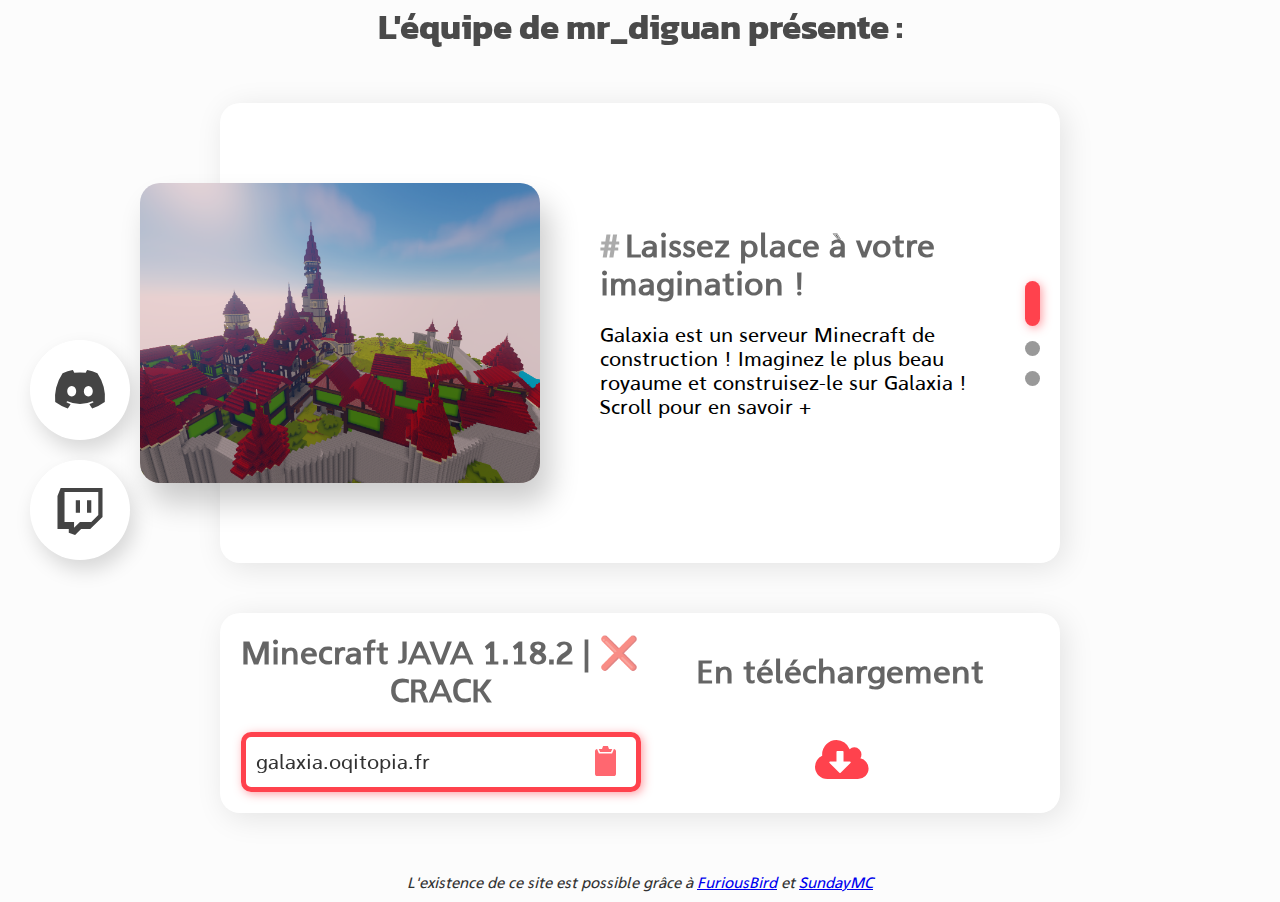
<file: index.html>
<html lang="fr">

<head>
    <title>Galaxia</title>
    <meta charset="utf-8">
    <meta name="viewport" content="width=device-width, initial-scale=1">
    <meta name="description" content="Site officiel du serveur Galaxia ! mr_diguan minecraft freebuild galaxia 1.18">
    <link rel="icon" href="/img/galaxia-image.png">

    <link rel="stylesheet" href="/icons/css/custom-font-embedded.css">
    <link rel="stylesheet" href="/css/style.css">

</head>

<body>
    <main>
        <h1 id="title_page">L'équipe de mr_diguan présente : </h1>
        <div class="carroussel gap">

            <ul class="content_list">
                <li class="active">
                    <div class="carroussel_content">
                        <div class="carroussel_image">
                           <img id="test-image" src="/img/frame1.png">
                        </div>
                        <div class="carroussel_text">
                            <h3 class="carroussel_title">Laissez place à votre imagination !</h3>
                            <p class="carroussel_description">Galaxia est un serveur Minecraft de construction ! Imaginez le plus beau royaume et construisez-le sur Galaxia ! Scroll pour en savoir +</p>
                        </div>
                    </div>
                </li>
                <li>
                    <div class="carroussel_content">
                        <div class="carroussel_image">
                            <img id="test-image" src="/img/frame2.png">
                        </div>
                        <div class="carroussel_text">
                            <h3 class="carroussel_title">Un serveur survie !</h3>
                            <p class="carroussel_description">Au delà de la construction, vous pouvez aussi faire une survie classique, recoltez un maximum de ressources pour être le plus équippé !</p>
                        </div>
                    </div>
                </li>
                <li>
                    <div class="carroussel_content">
                        <div class="carroussel_image">
                            <img id="test-image" src="/img/frame3.png">
                        </div>
                        <div class="carroussel_text">
                            <h3 class="carroussel_title">Un staff à l'écoute</h3>
                            <p class="carroussel_description">Le fondateur mr_diguan, l'adminsitrateur SundayMC, les modérateurs Fortgakil et BlueNexus, vous acceuillerons avec grand plaisir sur le grand serveur qu'est Galaxia !</p>
                        </div>
                    </div>
                </li>
            </ul>

            <div class="carroussel_pagination">
                <div class="pagination_dot active"></div>
                <div class="pagination_dot"></div>
                <div class="pagination_dot"></div>
            </div>
        </div>

        <div class="downloads gap">
            <!-- The text field -->
            <table CELLSPACING=0>
                <thead>
                    <th>
                        <h3>Minecraft JAVA 1.18.2 | ❌ CRACK</h3>
                    </th>
                    <th>
                        <h3>En téléchargement</h3>
                    </th>
                </thead>
                <tbody>
                    <tr>
                        <td id="online_link">
                            <ul id="online_link_button" onclick="copyip_button()">
                                <li id="ip">galaxia.oqitopia.fr</li>
                                <li class="copy_icon"><i class="icon-clipboard"></i></li>
                            </ul>
                        </td>
                        <td id="dl_link" onclick="download_soon()">
                            <a href="#"><i class="icon-download-cloud"></i></a>
                        </td>
                    </tr>
                </tbody>
            </table>

        </div>



    </main>
    <footer class="gap">
        <h5 id="powered_by">L'existence de ce site est possible grâce à <a href="https://github.com/FuriousBird" target="_blank">FuriousBird</a> et <a href="https://github.com/SundayMC" target="_blank">SundayMC</a></h5>
    </footer>
    <ul class="icon_wrapper">
        <a href="https://discord.com/invite/grvjTnpmJQ" target="__blank">
            <li class="icon discord">
                <span class="tooltip">Discord</span>
                <span><i class="icon-discord-svgrepo-com"></i></span>
            </li>
        </a>
        <a href="https://twitch.tv/mr_diguan" target="__blank">
            <li class="icon twitch">
                <span class="tooltip">Twitch</span>
                <span><i class="icon-twitch-svgrepo-com"></i></span>
            </li>
        </a>

    </ul>
    <script>

        function setup_roux(el) {
            let el_lst = Array.from(el.getElementsByClassName("pagination_dot"))
            el_lst.forEach((item) => {
                let idx = Array.from(item.parentNode.children).indexOf(item);
                item.addEventListener("click", (e) => {
                    let list_elems = Array.from(el.getElementsByClassName("content_list")[0].children);
                    list_elems.forEach((elem) => {
                        elem.className = ""
                    })
                    list_elems[idx].className = "active"
                    el_lst.forEach((elem) => {
                        elem.className = "pagination_dot"
                    })
                    e.target.className = "pagination_dot active"
                })
            })

            let delay = 0
            let pag_list = el.getElementsByClassName("pagination_dot");
            let dot_ul = el.getElementsByClassName("carroussel_pagination")[0]
            let active_dot = dot_ul.getElementsByClassName("active")[0];
            let idx = Array.from(dot_ul.children).indexOf(active_dot);

            function handleWheel(e) {
                let action = true
                let deltaScroll = e.detail || e.deltaY;
                if (Date.now() - delay < 300) {
                    action = false
                }
                if (action) {

                    delay = Date.now()
                    let active_dot = dot_ul.getElementsByClassName("active")[0];
                    idx = Array.from(dot_ul.children).indexOf(active_dot);
                    if (deltaScroll > 0) {
                        idx += 1
                    } else if (deltaScroll < 0) {
                        idx -= 1
                    };
                    idx = Math.max(0, Math.min(idx, pag_list.length - 1))
                    console.log(e)
                    let list_elems = Array.from(el.getElementsByClassName("content_list")[0].children);
                    list_elems.forEach((elem) => {
                        elem.className = ""
                    })
                    list_elems[idx].className = "active"
                    el_lst.forEach((elem) => {
                        elem.className = "pagination_dot"
                    })
                    dot_ul.children[idx].className = "pagination_dot active"
                }

            }

            // For Chrome
            el.addEventListener('mousewheel', (e) => {
                let deltaScroll = e.detail || e.deltaY;
                if (!(deltaScroll > 0 && pag_list.length - 1 == idx && idx > 0) && !(deltaScroll < 0 && idx == 0)) {
                    e.preventDefault()
                }
                if (Math.abs(deltaScroll) > 3) {
                    handleWheel(e)
                }

            }, { passive: false });

            // For Firefox
            el.addEventListener('DOMMouseScroll', (e) => {
                let deltaScroll = e.detail || e.deltaY;
                if (!(deltaScroll > 0 && pag_list.length - 1 == idx && idx > 0) && !(deltaScroll < 0 && idx == 0)) {
                    e.preventDefault()
                }
                handleWheel(e)
            }, { passive: false });
        }

        let roux_sels = document.querySelectorAll("div.carroussel");
        roux_sels.forEach((el) => {
            setup_roux(el)
        })

        function copyip_button() {
            /* Get the text field */
            var copyText = document.getElementById("ip");
            var link_btn = document.getElementById("online_link_button");
            link_btn.className = "clicked"

            /* Copy the text inside the text field */
            alert("Pour être garantis de n'avoir aucune sanction, il est très fortement conseillé de rejoindre le serveur discord et de follow mr_diguan grâce aux bouttons présent à gauche ! Cliquez sur OK pour copier le texte.");
            navigator.clipboard.writeText(copyText.textContent);


        }
        
        function download_soon() {
            alert("La saison 1 de Galaxia n'est pas terminée, un peu de patience !");
        }

    </script>
</body>

</html>
</file>
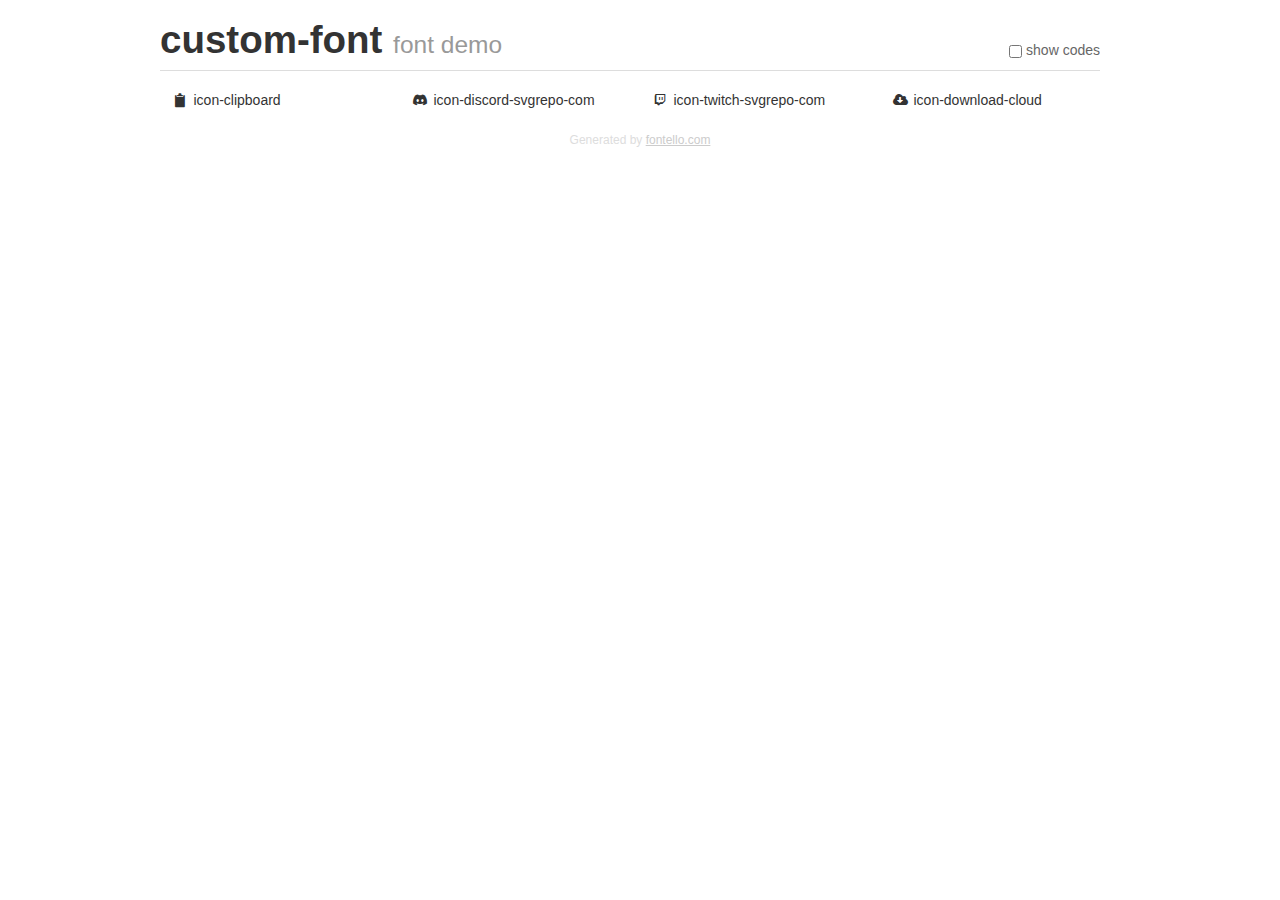
<file: icons/demo.html>
<!DOCTYPE html>
<html>
  <head>
  <!--[if lt IE 9]><script language="javascript" type="text/javascript" src="//html5shim.googlecode.com/svn/trunk/html5.js"></script><![endif]-->
  <meta charset="UTF-8">
  <style>
    html {
      font-size: 100%;
      -webkit-text-size-adjust: 100%;
      -ms-text-size-adjust: 100%;
    }
    a:focus {
      outline: thin dotted #333;
      outline: 5px auto -webkit-focus-ring-color;
      outline-offset: -2px;
    }
    a:hover,
    a:active {
      outline: 0;
    }
    input {
      margin: 0;
      font-size: 100%;
      vertical-align: middle;
      *overflow: visible;
      line-height: normal;
    }
    input::-moz-focus-inner {
      padding: 0;
      border: 0;
    }
    body {
      margin: 0;
      font-family: "Helvetica Neue", Helvetica, Arial, sans-serif;
      font-size: 14px;
      line-height: 20px;
      color: #333;
      background-color: #fff;
    }
    a {
      color: #08c;
      text-decoration: none;
    }
    a:hover {
      color: #005580;
      text-decoration: underline;
    }
    .row {
      margin-left: -20px;
      *zoom: 1;
    }
    .row:before,
    .row:after {
      display: table;
      content: "";
      line-height: 0;
    }
    .row:after {
      clear: both;
    }
    .span3 {
      float: left;
      min-height: 1px;
      margin-left: 20px;
      width: 220px;
    }
    .container {
      width: 940px;
      margin-right: auto;
      margin-left: auto;
      *zoom: 1;
    }
    .container:before,
    .container:after {
      display: table;
      content: "";
      line-height: 0;
    }
    .container:after {
      clear: both;
    }
    small {
      font-size: 85%;
    }
    h1 {
      margin: 10px 0;
      font-family: inherit;
      font-weight: bold;
      line-height: 20px;
      color: inherit;
      text-rendering: optimizelegibility;
      line-height: 40px;
      font-size: 38.5px;
    }
    h1 small {
      font-weight: normal;
      line-height: 1;
      color: #999;
      font-size: 24.5px;
    }

    body {
      margin-top: 90px;
    }
    .header {
      position: fixed;
      top: 0;
      left: 50%;
      margin-left: -480px;
      background-color: #fff;
      border-bottom: 1px solid #ddd;
      padding-top: 10px;
      z-index: 10;
    }
    .footer {
      color: #ddd;
      font-size: 12px;
      text-align: center;
      margin-top: 20px;
    }
    .footer a {
      color: #ccc;
      text-decoration: underline;
    }
    .the-icons {
      font-size: 14px;
      line-height: 24px;
    }
    .switch {
      position: absolute;
      right: 0;
      bottom: 10px;
      color: #666;
    }
    .switch input {
      margin-right: 0.3em;
    }
    .codesOn .i-name {
      display: none;
    }
    .codesOn .i-code {
      display: inline;
    }
    .i-code {
      display: none;
    }
    @font-face {
      font-family: 'custom-font';
      src: url('./font/custom-font.eot?54191708');
      src: url('./font/custom-font.eot?54191708#iefix') format('embedded-opentype'),
           url('./font/custom-font.woff?54191708') format('woff'),
           url('./font/custom-font.ttf?54191708') format('truetype'),
           url('./font/custom-font.svg?54191708#custom-font') format('svg');
      font-weight: normal;
      font-style: normal;
    }
    .demo-icon {
      font-family: "custom-font";
      font-style: normal;
      font-weight: normal;
      speak: never;
     
      display: inline-block;
      text-decoration: inherit;
      width: 1em;
      margin-right: .2em;
      text-align: center;
      /* opacity: .8; */
     
      /* For safety - reset parent styles, that can break glyph codes*/
      font-variant: normal;
      text-transform: none;
     
      /* fix buttons height, for twitter bootstrap */
      line-height: 1em;
     
      /* Animation center compensation - margins should be symmetric */
      /* remove if not needed */
      margin-left: .2em;
     
      /* You can be more comfortable with increased icons size */
      /* font-size: 120%; */
     
      /* Font smoothing. That was taken from TWBS */
      -webkit-font-smoothing: antialiased;
      -moz-osx-font-smoothing: grayscale;
     
      /* Uncomment for 3D effect */
      /* text-shadow: 1px 1px 1px rgba(127, 127, 127, 0.3); */
    }
    </style>
    <link rel="stylesheet" href="css/animation.css"><!--[if IE 7]><link rel="stylesheet" href="css/" + font.fontname + "-ie7.css"><![endif]-->
    <script>
      function toggleCodes(on) {
        var obj = document.getElementById('icons');
      
        if (on) {
          obj.className += ' codesOn';
        } else {
          obj.className = obj.className.replace(' codesOn', '');
        }
      }
    </script>
  </head>
  <body>
    <div class="container header">
      <h1>custom-font <small>font demo</small></h1>
      <label class="switch">
        <input type="checkbox" onclick="toggleCodes(this.checked)">show codes
      </label>
    </div>
    <div class="container" id="icons">
      <div class="row">
        <div class="span3" title="Code: 0xe800">
          <i class="demo-icon icon-clipboard">&#xe800;</i> <span class="i-name">icon-clipboard</span><span class="i-code">0xe800</span>
        </div>
        <div class="span3" title="Code: 0xe801">
          <i class="demo-icon icon-discord-svgrepo-com">&#xe801;</i> <span class="i-name">icon-discord-svgrepo-com</span><span class="i-code">0xe801</span>
        </div>
        <div class="span3" title="Code: 0xe802">
          <i class="demo-icon icon-twitch-svgrepo-com">&#xe802;</i> <span class="i-name">icon-twitch-svgrepo-com</span><span class="i-code">0xe802</span>
        </div>
        <div class="span3" title="Code: 0xf0ed">
          <i class="demo-icon icon-download-cloud">&#xf0ed;</i> <span class="i-name">icon-download-cloud</span><span class="i-code">0xf0ed</span>
        </div>
      </div>
    </div>
    <div class="container footer">Generated by <a href="https://fontello.com">fontello.com</a></div>
  </body>
</html>
</file>
<file: icons/css/custom-font-embedded.css>
@font-face {
  font-family: 'custom-font';
  src: url('../font/custom-font.eot?58596498');
  src: url('../font/custom-font.eot?58596498#iefix') format('embedded-opentype'),
       url('../font/custom-font.svg?58596498#custom-font') format('svg');
  font-weight: normal;
  font-style: normal;
}
@font-face {
  font-family: 'custom-font';
  src: url('[data-uri]') format('woff'),
       url('[data-uri]') format('truetype');
}
/* Chrome hack: SVG is rendered more smooth in Windozze. 100% magic, uncomment if you need it. */
/* Note, that will break hinting! In other OS-es font will be not as sharp as it could be */
/*
@media screen and (-webkit-min-device-pixel-ratio:0) {
  @font-face {
    font-family: 'custom-font';
    src: url('../font/custom-font.svg?58596498#custom-font') format('svg');
  }
}
*/

[class^="icon-"]:before, [class*=" icon-"]:before {
  font-family: "custom-font";
  font-style: normal;
  font-weight: normal;
  speak: never;

  display: inline-block;
  text-decoration: inherit;
  width: 1em;
  margin-right: .2em;
  text-align: center;
  /* opacity: .8; */

  /* For safety - reset parent styles, that can break glyph codes*/
  font-variant: normal;
  text-transform: none;

  /* fix buttons height, for twitter bootstrap */
  line-height: 1em;

  /* Animation center compensation - margins should be symmetric */
  /* remove if not needed */
  margin-left: .2em;

  /* you can be more comfortable with increased icons size */
  /* font-size: 120%; */
  
  /* Font smoothing. That was taken from TWBS */
  -webkit-font-smoothing: antialiased;
  -moz-osx-font-smoothing: grayscale;

  /* Uncomment for 3D effect */
  /* text-shadow: 1px 1px 1px rgba(127, 127, 127, 0.3); */
}

.icon-clipboard:before { content: '\e800'; } /* '' */
.icon-discord-svgrepo-com:before { content: '\e801'; } /* '' */
.icon-twitch-svgrepo-com:before { content: '\e802'; } /* '' */
.icon-download-cloud:before { content: '\f0ed'; } /* '' */
</file>
<file: css/style.css>
@import url('https://fonts.googleapis.com/css2?family=Kanit:wght@700&family=Raleway:wght@500&display=swap');
@import url("https://fonts.googleapis.com/css2?family=Poppins&display=swap");

@font-face {
  font-family: "Agane";
  src: url("/fonts/Agane_normal.ttf");
}

@font-face {
  font-family: "Agane-bold";
  src: url("/fonts/Agane_title.ttf");
}

@font-face {
  font-family: "Agane-light";
  src: url("/fonts/Agane_light.ttf");
}


body,
html {
  padding: 0px;
  margin: 0px;
  min-height: 100vh;
}

*:focus,
*:active {
  outline: none !important;
  -webkit-tap-highlight-color: transparent;
}

body {
  display: flex;
  flex-flow: column;
  min-height: 100vh;
  background-color: hsl(0, 0%, 99%);
}

main {
  flex-grow: 1;
  width: 80%;
  position: relative;
  left: 50%;
  transform: translate(-50%);
  overflow: visible;
  padding-left: 20px;
  padding-right: 20px;
}

div.carroussel {
  position: relative;
  align-items: center;
  background-color: white;
  box-shadow: 5px 5px 30px rgba(0, 0, 0, 0.1);
  border-radius: 20px;
  padding: 20px;
  padding-top: 30px;
  padding-bottom: 30px;
  max-width: 800px;
  min-height: 400px;
  display: flex;
  flex-flow: row;
  left: 50%;
  transform: translate(-50%);

}

div.carroussel .content_list {
  padding: 0px;
  margin: 0px;
}

div.carroussel .content_list li {
  display: none;
}

div.carroussel .content_list li.active {
  display: block;
}

div.carroussel .carroussel_content {
  display: flex;
  flex-flow: row;
  flex-grow: 1;
}

div.carroussel .carroussel_content .carroussel_text {
  display: flex;
  flex-flow: column;
  overflow-wrap: normal;
  flex-grow: 1;
  flex-basis: 100%;
  transform: translate(-40px);
}

div.carroussel .carroussel_content .carroussel_image {
  width: 400px;
  height: 300px;
  background-color: hsl(357, 100%, 95%);
  box-shadow: 10px 20px 30px rgba(0, 0, 0, 0.2);
  border-radius: 20px;
  overflow: hidden;
  flex-shrink: 0;
  user-select: none;
  pointer-events: none;
  transform: translate(-100px);
}

div.carroussel .carroussel_content .carroussel_image img {
  object-fit: cover;
  object-position: center;
  mix-blend-mode: multiply;
  width: 100%;
  height: 100%;
}

div.carroussel .carroussel_pagination {
  float: right;
  margin-left: auto;
}

div.carroussel .carroussel_pagination .pagination_dot {
  --pagination-dot-size: 15px;
  width: var(--pagination-dot-size);
  height: var(--pagination-dot-size);
  margin-top: var(--pagination-dot-size);
  margin-bottom: var(--pagination-dot-size);
  background-color: hsl(10, 0%, 60%);
  border-radius: calc(var(--pagination-dot-size)/2);
  transition: height 0.2s;
}

div.carroussel .carroussel_pagination .pagination_dot.active {
  background-color: #ff424d;
  box-shadow: 2px 2px 10px rgba(255, 66, 77, 0.5);
  height: calc(3*var(--pagination-dot-size));
}

div.carroussel_text {
  display: flex;
  flex-flow: column;
  justify-content: center;
}

div.carroussel_text .carroussel_title {
  margin: 0px;
  font-family: 'Agane', sans-serif;
  font-weight: bold;
  font-size: 2em;
  opacity: 0.6;
}

div.carroussel_text .carroussel_title::before {
  content: "#";
  padding-right: 5px;
  opacity: 0.55;

}

div.carroussel_text .carroussel_description {
  font-family: 'Agane', sans-serif;
  font-weight: normal;
  font-size: 20px;
}


div.downloads {
  position: relative;
  max-width: 800px;
  padding: 20px;
  border-radius: 20px;
  background-color: white;
  box-shadow: 5px 5px 30px rgba(0, 0, 0, 0.1);
  left: 50%;
  transform: translate(-50%);
}

div.downloads table {
  table-layout: fixed;
  width: 100%;
}

div.downloads h3 {
  margin: 0px;
  font-family: 'Agane', sans-serif;
  font-weight: bold;
  font-size: 2em;
  opacity: 0.6;
  margin-bottom: 20px;
}

div.downloads #online_link {
  display: inline-flex;
  gap: 10px;
  width: 100%
}

#online_link>ul {
  margin: 0;
  padding: 10px;
  font-size: 20px;
  flex-grow: 1;
  display: inline-flex;
  border: #ff424d 5px solid;
  cursor: pointer;
  box-shadow: 2px 2px 10px rgba(255, 66, 77, 0.5);
  border-radius: 10px;
  list-style: none;
  align-items: center;
}

#online_link>ul.clicked {
  border: #5865f2 5px solid;
  box-shadow: 2px 2px 10px rgba(88, 101, 242, 0.5);
  border-radius: 10px;
  list-style: none;
  align-items: center;
  transition: border 0.2s;
}

#online_link>ul li {
  display: inline;
  flex-grow: 1;
  color: #000;
  opacity: 0.8;
  font-family: "Agane", sans-serif;
}

@keyframes icon-hop {
  from {
    transform: scale(1);
  }

  to {
    transform: rotate(15deg) scale(2);
  }
}

#online_link>ul .copy_icon {
  float: right;
  font-size: 30px;
  flex-grow: 0;
  color: #ff424d;
}

#online_link>ul.clicked .copy_icon {
  animation-name: icon-hop;
  animation-duration: 0.1s;
  animation-direction: alternate;
  animation-fill-mode: both;
  animation-iteration-count: 2;
  transform-origin: center;
  float: right;
  font-size: 30px;
  flex-grow: 0;
  color: #5865f2;
  opacity: 1;
}

#online_link .copy {
  width: 50px;
  height: 50px;
  background-color: whitesmoke;
}


#dl_link {
  text-align: center;
  flex-grow: 0;
  flex-shrink: 0;

}

#dl_link .icon-download-cloud {
  transform-origin: center;
  position: fixed;
  transform: translate(-50%, -50%);
  font-size: 50px;
  color: #ff424d;
}

#dl_link .icon-download-cloud:hover {
  transform: translate(-50%, -50%) scale(1.2) rotate(-15deg);
}

.gap {
  margin-top: 50px;
}

/* LINKS AND FOOTER */

.icon_wrapper {
  position: fixed;
  background-color: transparent;
  margin: 0px;
  padding: 20px;
  display: flex;
  flex-flow: column;
  list-style: none;
  left: 0;
  top: 50%;
  transform: translate(0, -50%);
}

.icon_wrapper .icon {
  position: relative;
  background: #ffffff;
  color: #444;
  border-radius: 50%;
  padding: 30px;
  margin: 10px;
  width: 40px;
  height: 40px;
  font-size: 18px;
  display: flex;
  justify-content: center;
  align-items: center;
  flex-direction: column;
  box-shadow: 5px 10px 20px rgba(0, 0, 0, 0.15);
  cursor: pointer;
  transition: all 0.2s cubic-bezier(0.68, -0.55, 0.265, 1.55);
}

.icon_wrapper .tooltip {
  position: absolute;
  top: 0;
  font-size: 14px;
  background: #ffffff;
  color: #ffffff;
  padding: 5px 8px;
  border-radius: 5px;
  box-shadow: 0 10px 10px rgba(0, 0, 0, 0.1);
  opacity: 0;
  pointer-events: none;
  transition: all 0.3s cubic-bezier(0.68, -0.55, 0.265, 1.55);
}

.icon_wrapper .tooltip::before {
  position: absolute;
  content: "";
  height: 8px;
  width: 8px;
  background: #ffffff;
  bottom: -3px;
  left: 50%;
  transform: translate(-50%) rotate(45deg);
  transition: all 0.3s cubic-bezier(0.68, -0.55, 0.265, 1.55);
}

.icon_wrapper .icon:hover .tooltip {
  top: -45px;
  opacity: 1;
  visibility: visible;
  pointer-events: auto;
}

.icon_wrapper .icon:hover span,
.icon_wrapper .icon:hover .tooltip {
  text-shadow: 0px -1px 0px rgba(0, 0, 0, 0.1);
}

.icon_wrapper .discord:hover,
.icon_wrapper .discord:hover .tooltip,
.icon_wrapper .discord:hover .tooltip::before {
  background: #5865f2;
  color: #ffffff;
  font-family: 'Agane', sans-serif;
  font-weight: lighter;
}

.icon_wrapper .discord {
  font-size: 50px;
}

.icon_wrapper .twitch:hover,
.icon_wrapper .twitch:hover .tooltip,
.icon_wrapper .twitch:hover .tooltip::before {
  background: #3541c5;
  color: #ffffff;
  font-family: 'Agane', sans-serif;
  font-weight: lighter;
}

.icon_wrapper .twitch {
  font-size: 60px;
}

.icon_wrapper .download:hover,
.icon_wrapper .download:hover .tooltip,
.icon_wrapper .download:hover .tooltip::before {
  background: #333;
  color: #ffffff;
  font-family: 'Agane', sans-serif;
  font-weight: lighter;
}


#icon_title {
  font-family: 'Agane', sans-serif;
  font-weight: bold;
  font-size: 40px;
  text-align: center;
  margin: 0px;
  color: #333;
}

#server_desc {
  font-family: 'Agane', sans-serif;
  font-weight: bold;
  font-size: 25px;
  text-align: center;
  margin: 0px;
  color: #333;
}


#title_page {
  font-family: 'Kanit', sans-serif;
  font-size: 35px;
  text-align: center;
  margin: 0px;
  color: #000;
  opacity: 0.7;
}


footer {
  padding: 10px;
}

footer #powered_by {
  font-family: 'Agane', sans-serif;
  font-weight: normal;
  font-size: 15px;
  text-align: center;
  font-style: italic;
  margin: 0px;
  color: #333;
}
</file>
<file: icons/css/animation.css>
/*
   Animation example, for spinners
*/
.animate-spin {
  -moz-animation: spin 2s infinite linear;
  -o-animation: spin 2s infinite linear;
  -webkit-animation: spin 2s infinite linear;
  animation: spin 2s infinite linear;
  display: inline-block;
}
@-moz-keyframes spin {
  0% {
    -moz-transform: rotate(0deg);
    -o-transform: rotate(0deg);
    -webkit-transform: rotate(0deg);
    transform: rotate(0deg);
  }

  100% {
    -moz-transform: rotate(359deg);
    -o-transform: rotate(359deg);
    -webkit-transform: rotate(359deg);
    transform: rotate(359deg);
  }
}
@-webkit-keyframes spin {
  0% {
    -moz-transform: rotate(0deg);
    -o-transform: rotate(0deg);
    -webkit-transform: rotate(0deg);
    transform: rotate(0deg);
  }

  100% {
    -moz-transform: rotate(359deg);
    -o-transform: rotate(359deg);
    -webkit-transform: rotate(359deg);
    transform: rotate(359deg);
  }
}
@-o-keyframes spin {
  0% {
    -moz-transform: rotate(0deg);
    -o-transform: rotate(0deg);
    -webkit-transform: rotate(0deg);
    transform: rotate(0deg);
  }

  100% {
    -moz-transform: rotate(359deg);
    -o-transform: rotate(359deg);
    -webkit-transform: rotate(359deg);
    transform: rotate(359deg);
  }
}
@-ms-keyframes spin {
  0% {
    -moz-transform: rotate(0deg);
    -o-transform: rotate(0deg);
    -webkit-transform: rotate(0deg);
    transform: rotate(0deg);
  }

  100% {
    -moz-transform: rotate(359deg);
    -o-transform: rotate(359deg);
    -webkit-transform: rotate(359deg);
    transform: rotate(359deg);
  }
}
@keyframes spin {
  0% {
    -moz-transform: rotate(0deg);
    -o-transform: rotate(0deg);
    -webkit-transform: rotate(0deg);
    transform: rotate(0deg);
  }

  100% {
    -moz-transform: rotate(359deg);
    -o-transform: rotate(359deg);
    -webkit-transform: rotate(359deg);
    transform: rotate(359deg);
  }
}
</file>
